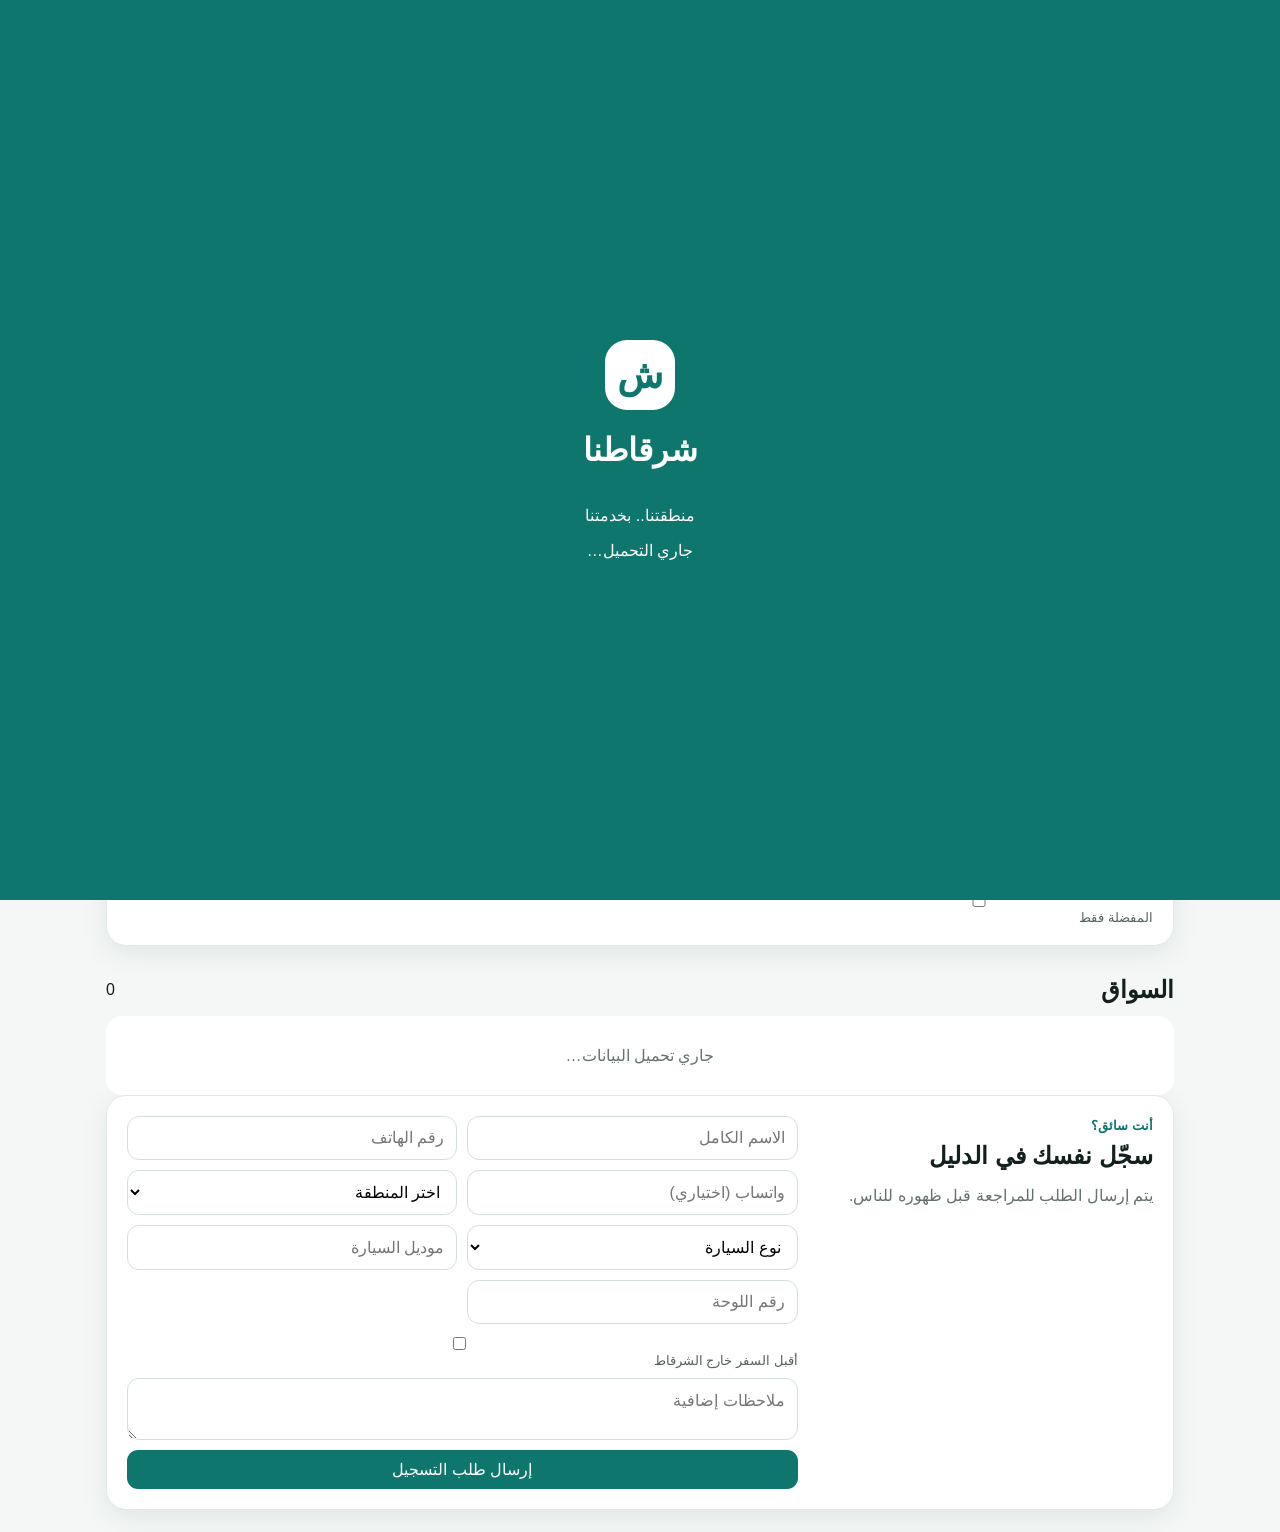
<file: index.html>
<!doctype html><html lang="ar" dir="rtl"><head><meta charset="utf-8"><meta name="viewport" content="width=device-width,initial-scale=1,viewport-fit=cover"><meta name="theme-color" content="#0f766e"><meta name="description" content="شرقاطنا - نقل ودليفري وخدمات محلية"><link rel="manifest" href="./manifest.webmanifest"><title>شرقاطنا | نقل ودليفري</title><link rel="stylesheet" href="styles.css"></head><body><div id="splash" class="splash"><div class="logo">ش</div><h1>شرقاطنا</h1><p>منطقتنا.. بخدمتنا</p><span>جاري التحميل…</span></div><header class="topbar"><div><h1>شرقاطنا</h1><p>رحلات، دليفري وسواق من منطقتنا</p></div><div class="actions"><a class="admin-link" href="driver.html">السائق</a><a class="admin-link" href="admin.html">الإدارة</a></div></header><main class="container"><section class="hero card"><div><span class="eyebrow">منصة النقل المحلية</span><h2>اطلب رحلتك بسهولة</h2><p>اختار الخدمة، حدد الانطلاق والوجهة، وأرسل طلبك للسواق.</p><div class="service-strip" id="services"></div></div><div class="stats"><b id="driverCount">0</b><span>سواق</span><b id="areaCount">0</b><span>منطقة</span><b id="carCount">0</b><span>نوع سيارة</span></div></section><section class="booking card"><div class="section-head"><div><span class="eyebrow">حجز سريع</span><h2>وين تريد نوصلك؟</h2></div><span class="step">1 / 3</span></div><form id="tripForm" class="booking-grid"><input name="customer_name" required placeholder="اسمك الكامل"><input name="customer_phone" required placeholder="رقم الهاتف"><input name="pickup_text" required placeholder="📍 موقع الانطلاق"><input name="destination_text" placeholder="🏁 الوجهة"><input name="scheduled_at" type="datetime-local"><textarea name="notes" placeholder="ملاحظات للسائق (اختياري)"></textarea><button class="primary" type="submit">🚕 اطلب الآن</button></form><div id="tripResult" class="trip-result" hidden></div></section><section class="card quick-help"><div><strong>📍 نصيحة:</strong> اكتب أقرب معلم معروف إذا كان العنوان غير واضح.</div><div><strong>📞 تحتاج مساعدة؟</strong> يمكنك التواصل مع السائق بعد قبول الطلب.</div></section><section class="filters card"><input id="search" placeholder="ابحث عن سائق…" autocomplete="off"><select id="areaFilter"><option value="">كل المناطق</option></select><select id="carFilter"><option value="">كل السيارات</option></select><select id="statusFilter"><option value="">كل الحالات</option><option value="active">متاح</option><option value="busy">مشغول</option></select><label><input id="outTrips" type="checkbox"> سفر خارج الشرقاط</label><label><input id="favoritesOnly" type="checkbox"> المفضلة فقط</label></section><section><div class="section-head"><h2>السواق</h2><span id="resultCount">0</span></div><div id="drivers" class="grid"><div class="empty">جاري تحميل البيانات…</div></div></section><section class="card register"><div><span class="eyebrow">أنت سائق؟</span><h2>سجّل نفسك في الدليل</h2><p>يتم إرسال الطلب للمراجعة قبل ظهوره للناس.</p></div><form id="requestForm" class="form-grid"><input name="name" required placeholder="الاسم الكامل"><input name="phone" required placeholder="رقم الهاتف"><input name="whatsapp" placeholder="واتساب (اختياري)"><select name="area_id" id="requestArea" required><option value="">اختر المنطقة</option></select><select name="car_type_id" id="requestCar" required><option value="">نوع السيارة</option></select><input name="car_model" placeholder="موديل السيارة"><input name="plate_number" placeholder="رقم اللوحة"><label><input name="out_trips" type="checkbox"> أقبل السفر خارج الشرقاط</label><textarea name="notes" placeholder="ملاحظات إضافية"></textarea><button type="submit">إرسال طلب التسجيل</button></form></section></main><div id="toast" class="toast"></div><script type="module" src="app.js"></script><script>if('serviceWorker' in navigator)window.addEventListener('load',()=>navigator.serviceWorker.register('./sw.js').catch(()=>{}));</script></body></html>
</file>
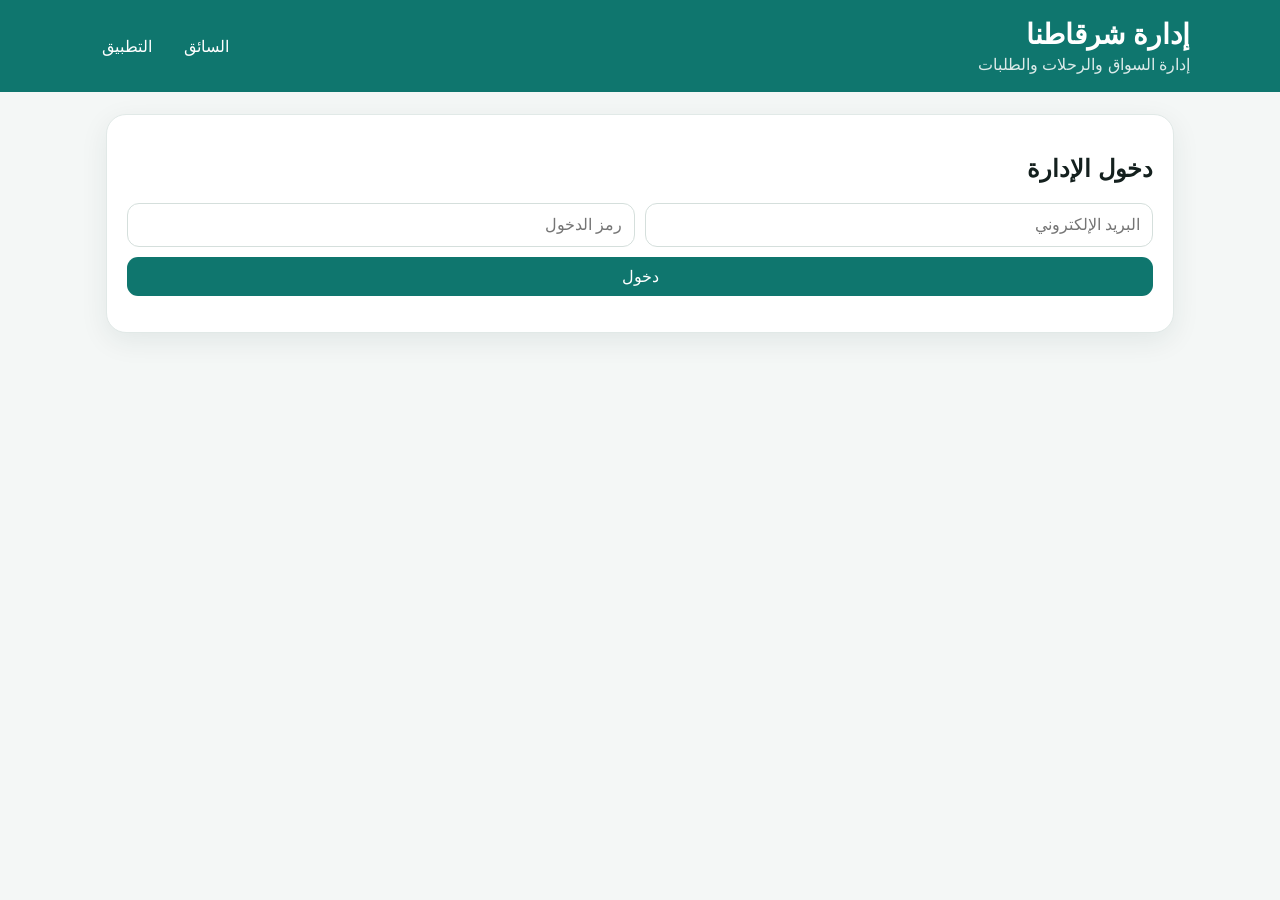
<file: admin.html>
<!doctype html><html lang="ar" dir="rtl"><head><meta charset="utf-8"><meta name="viewport" content="width=device-width,initial-scale=1"><title>إدارة شرقاطنا</title><link rel="stylesheet" href="styles.css"></head><body><header class="topbar"><div><h1>إدارة شرقاطنا</h1><p>إدارة السواق والرحلات والطلبات</p></div><div class="actions"><a class="admin-link" href="driver.html">السائق</a><a class="admin-link" href="index.html">التطبيق</a></div></header><main class="container"><section id="login" class="card"><h2>دخول الإدارة</h2><form id="loginForm" class="form-grid"><input name="email" type="email" required placeholder="البريد الإلكتروني"><input name="passcode" type="password" required placeholder="رمز الدخول"><button type="submit">دخول</button></form><p id="loginMsg"></p></section><section id="panel" hidden><div class="card"><div class="section-head"><h2>لوحة التحكم</h2><button id="logout">خروج</button></div><div class="stats"><b id="pendingCount">0</b><span>طلبات سواق</span><b id="tripPendingCount">0</b><span>رحلات معلقة</span><b id="adminDrivers">0</b><span>سواق</span><b id="adminAreas">0</b><span>مناطق</span></div></div><section class="card"><div class="section-head"><h2>الرحلات الأخيرة</h2><button id="refresh">تحديث</button></div><div id="trips"></div></section><section class="card"><div class="section-head"><h2>طلبات تسجيل السواق</h2></div><div id="requests"></div></section></section></main><div id="toast" class="toast"></div><script type="module" src="admin.js"></script></body></html>
</file>
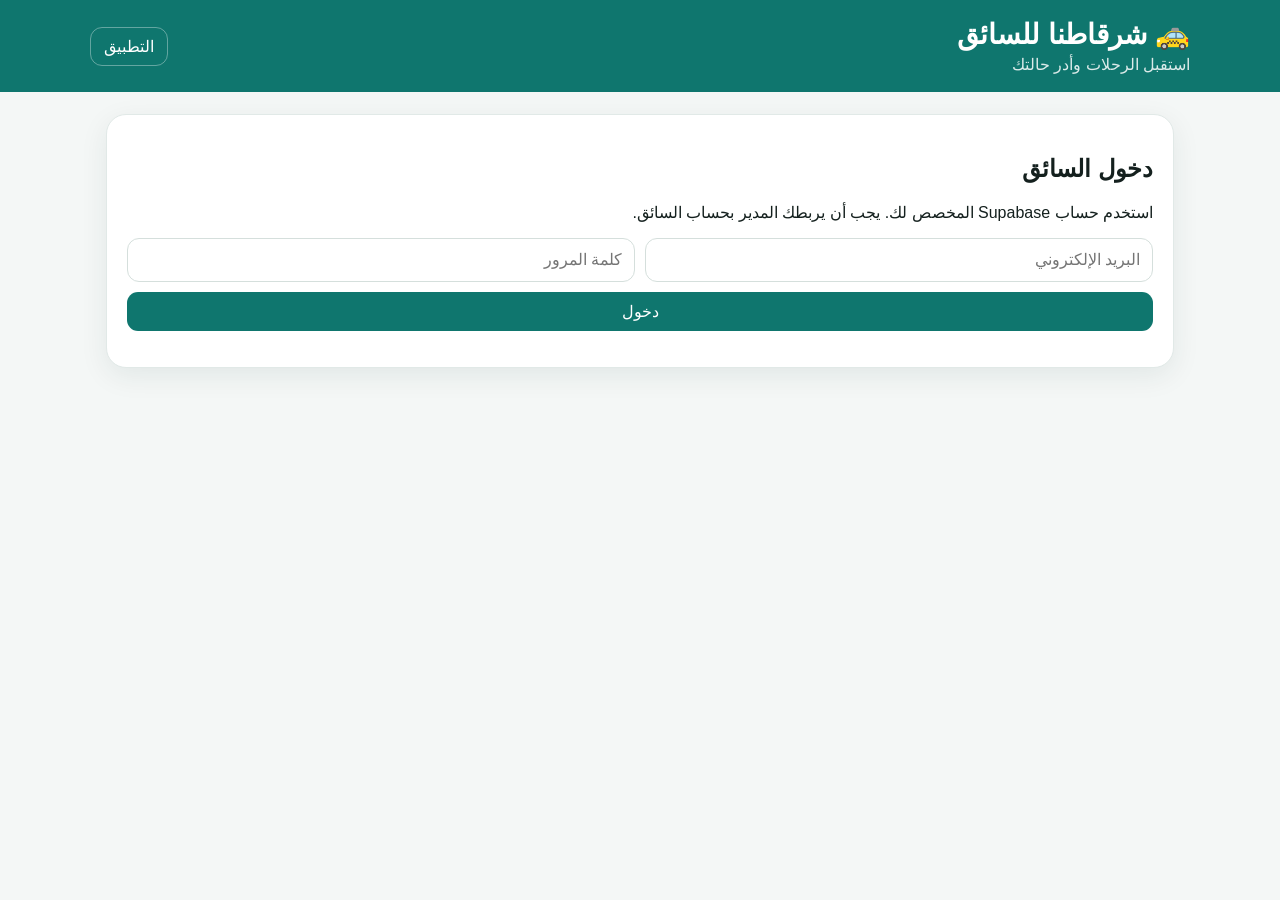
<file: driver.html>
<!doctype html><html lang="ar" dir="rtl"><head><meta charset="utf-8"><meta name="viewport" content="width=device-width,initial-scale=1"><meta name="theme-color" content="#0f766e"><title>سائقو شرقاطنا</title><link rel="stylesheet" href="styles.css"></head><body><header class="topbar"><div><h1>🚕 شرقاطنا للسائق</h1><p>استقبل الرحلات وأدر حالتك</p></div><a class="admin-link" href="index.html">التطبيق</a></header><main class="container"><section id="login" class="card"><h2>دخول السائق</h2><p>استخدم حساب Supabase المخصص لك. يجب أن يربطك المدير بحساب السائق.</p><form id="loginForm" class="form-grid"><input name="email" type="email" required placeholder="البريد الإلكتروني"><input name="password" type="password" required placeholder="كلمة المرور"><button type="submit">دخول</button></form><p id="loginMsg"></p></section><section id="panel" hidden><section class="card"><div class="section-head"><div><span class="eyebrow">لوحة السائق</span><h2 id="driverName">السائق</h2></div><button id="logout">خروج</button></div><div class="driver-status"><span id="statusBadge" class="badge">غير متاح</span><button id="toggleOnline" class="primary">متاح لاستقبال الطلبات</button></div></section><section class="card"><div class="section-head"><h2>الطلبات القريبة/الجديدة</h2><button id="refresh">تحديث</button></div><div id="availableTrips"><div class="empty">جاري التحميل…</div></div></section><section class="card"><div class="section-head"><h2>رحلتي الحالية</h2></div><div id="currentTrip"><div class="empty">لا توجد رحلة حالية.</div></div></section><section class="card"><div class="section-head"><h2>رحلاتي الأخيرة</h2></div><div id="history"><div class="empty">لا توجد رحلات مكتملة بعد.</div></div></section></section></main><div id="toast" class="toast"></div><script type="module" src="driver.js"></script></body></html>
</file>
<file: styles.css>
*{box-sizing:border-box}html{font-family:Tahoma,Arial,sans-serif;background:#f4f7f6;color:#14201e}body{margin:0}.topbar{background:#0f766e;color:#fff;padding:18px max(18px,calc((100% - 1100px)/2));display:flex;justify-content:space-between;align-items:center}.topbar h1{margin:0;font-size:28px}.topbar p{margin:4px 0 0;opacity:.85}.admin-link{color:#fff;text-decoration:none;border:1px solid rgba(255,255,255,.35);border-radius:12px;padding:9px 13px}.container{max-width:1100px;margin:22px auto;padding:0 16px}.card{background:#fff;border:1px solid #e1e9e7;border-radius:20px;padding:20px;box-shadow:0 8px 28px rgba(18,49,45,.08);margin-bottom:18px}.hero{display:flex;justify-content:space-between;gap:20px;align-items:center}.eyebrow{font-size:13px;color:#0f766e;font-weight:700}.hero h2,.register h2,.booking h2{margin:8px 0}.hero p,.register p{color:#64716e}.stats{display:grid;grid-template-columns:repeat(6,auto);gap:6px 12px;align-items:end;text-align:center}.stats b{font-size:25px;color:#0f766e}.stats span{font-size:12px;color:#687572}.service-strip{display:flex;gap:9px;flex-wrap:wrap;margin-top:18px}.service{border:1px solid #d5dfdc;border-radius:14px;background:#fff;padding:10px 14px;display:flex;gap:7px;align-items:center;font:inherit;cursor:pointer}.service.active{border-color:#0f766e;background:#eaf7f5;color:#0f766e;font-weight:700}.booking{border:2px solid #dcefeb}.section-head{display:flex;justify-content:space-between;align-items:center}.section-head h2{margin:12px 0}.step{background:#eaf7f5;color:#0f766e;padding:7px 10px;border-radius:12px;font-size:12px}.booking-grid{display:grid;grid-template-columns:1fr 1fr;gap:10px}.booking-grid input,.booking-grid textarea,.filters input,.filters select,.form-grid input,.form-grid select,.form-grid textarea{width:100%;padding:12px;border:1px solid #d5dfdc;border-radius:12px;background:#fff;font:inherit}.booking-grid textarea,.booking-grid .primary{grid-column:1/-1}.primary{border:0;border-radius:12px;padding:13px;background:#0f766e;color:#fff;font:inherit;font-weight:700;cursor:pointer}.trip-result{margin-top:14px;padding:15px;border-radius:15px;background:#eefaf7;border:1px solid #ccece5;display:flex;gap:12px;align-items:center}.trip-result p{margin:5px 0}.trip-result small{color:#53615e}.success-icon{width:40px;height:40px;border-radius:50%;background:#0f766e;color:#fff;display:grid;place-items:center;font-size:22px}.quick-help{display:flex;justify-content:space-between;gap:15px;font-size:13px;color:#53615e}.filters{display:grid;grid-template-columns:2fr 1fr 1fr 1fr auto;gap:10px;align-items:center}.filters label,.form-grid label{font-size:13px;color:#53615e}.grid{display:grid;grid-template-columns:repeat(3,1fr);gap:14px}.driver{background:#fff;border:1px solid #e1e9e7;border-radius:18px;padding:17px}.driver-head{display:flex;justify-content:space-between;gap:8px}.driver h3{margin:0}.badge{font-size:11px;padding:5px 8px;border-radius:20px;background:#e6f6f3;color:#0f766e}.busy{background:#fff4db;color:#8a5a00}.meta{display:grid;gap:7px;color:#56635f;font-size:13px;margin:13px 0}.actions{display:flex;gap:8px;flex-wrap:wrap}.actions a,.actions button,button{border:0;border-radius:11px;padding:10px 12px;font:inherit;cursor:pointer;text-decoration:none}.call{background:#0f766e;color:#fff}.wa{background:#e8f7ee;color:#166534}.rate,.favorite{background:#f1f3f2;color:#26332f}.register{display:grid;grid-template-columns:1fr 2fr;gap:20px}.form-grid{display:grid;grid-template-columns:1fr 1fr;gap:10px}.form-grid textarea,.form-grid label,.form-grid button{grid-column:1/-1}.form-grid button{background:#0f766e;color:#fff}.empty{background:#fff;padding:30px;border-radius:16px;text-align:center;color:#65736f;grid-column:1/-1}.toast{position:fixed;bottom:20px;right:20px;max-width:360px;background:#16201e;color:#fff;padding:13px 16px;border-radius:12px;opacity:0;transform:translateY(10px);transition:.2s;pointer-events:none}.toast.show{opacity:1;transform:none}.splash{position:fixed;inset:0;z-index:20;background:#0f766e;color:#fff;display:grid;place-content:center;text-align:center}.splash .logo{width:70px;height:70px;border-radius:22px;background:#fff;color:#0f766e;display:grid;place-content:center;font-size:38px;font-weight:900;margin:auto}.splash.hide{display:none}@media(max-width:850px){.filters{grid-template-columns:1fr 1fr}.hero,.register{display:block}.stats{margin-top:18px;grid-template-columns:repeat(6,1fr)}.grid{grid-template-columns:1fr 1fr}}@media(max-width:560px){.grid{grid-template-columns:1fr}.filters,.booking-grid{grid-template-columns:1fr}.stats{grid-template-columns:repeat(3,1fr);gap:10px}.quick-help{display:block}.quick-help div{margin:8px 0}.topbar{padding:14px 16px}.topbar h1{font-size:23px}.card{border-radius:16px;padding:16px}.trip-result{align-items:flex-start;flex-wrap:wrap}}
</file>
